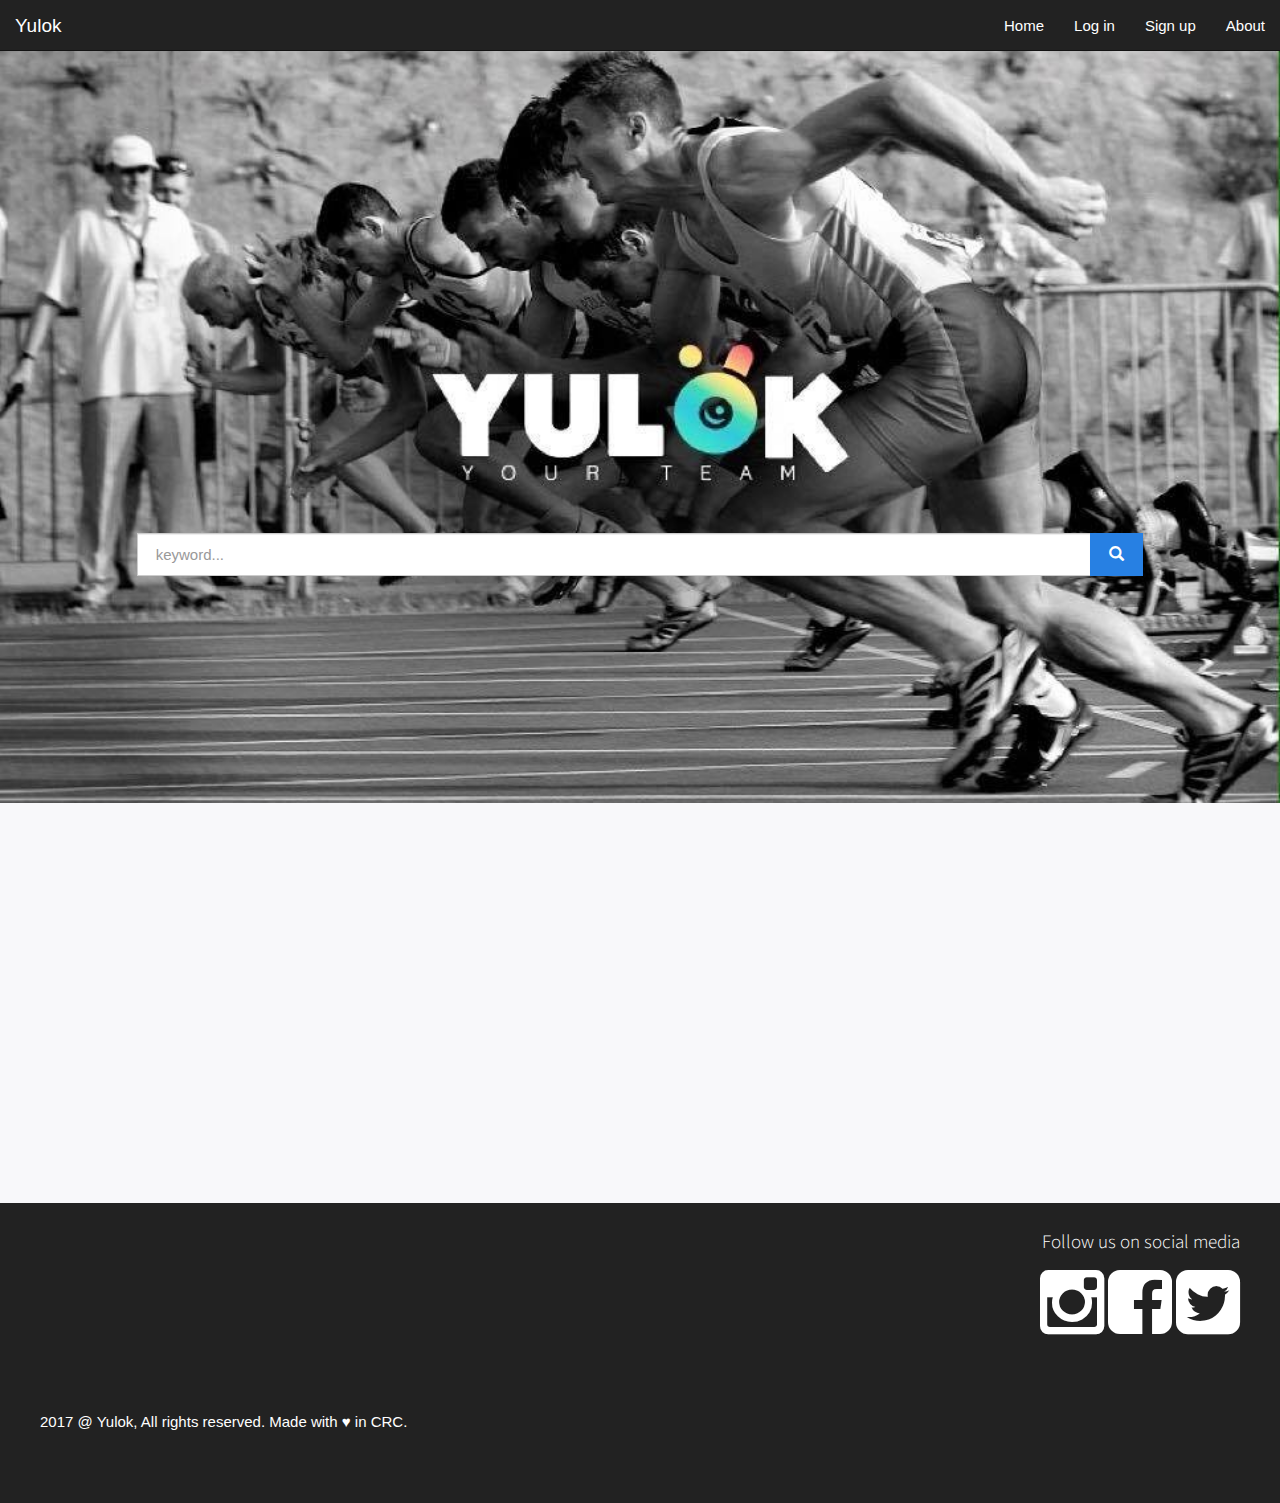
<file: index.html>
<!DOCTYPE html>
<html lang="en" ng-app = yulok>
    <head>
        <meta charset="utf-8"/>
        <meta http-equiv="X-UA-Compatible" content="IE=edge,chrome=1"/>
        <meta name="description" content="description here!">
        <meta name="apple-mobile-web-app-capable" content="yes"/>
        <meta name="viewport" content="width=device-width, initial-scale=1.0, maximum-scale=1, user-scalable=no">
        <title>Yulok</title>
        <!-- Start css dependences -->
        <script type="text/javascript" src="/presentation/libs/jquery/jquery-3.1.1.min.js"></script>
     
        <link rel="stylesheet" href="https://maxcdn.bootstrapcdn.com/font-awesome/4.3.0/css/font-awesome.min.css">
        <link rel="stylesheet" href="/presentation/styles/bootstrap/bootstrap.min.css">
        <link rel="stylesheet" href="/presentation/styles/bootstrap/bootstrap-timepicker.min.css">
        <link rel="stylesheet" href="/presentation/styles/font-awesome/font-awesome.min.css">
        <link rel="stylesheet" href="/presentation/styles/ui-notification/angular-ui-notification.min.css">
        <link rel="stylesheet" href="/presentation/styles/ngGallery/ngGallery.css">
        <link rel="stylesheet" href="/presentation/styles/app/styles.css">
        <!-- End css dependences -->

        <!-- Start Google properties -->
        <meta property="og:url" content="http://www.yulokcr.com">
        <meta property="og:title" content="Yulok">
        <meta property="og:description" content="Yulok your team">
        <meta property="og:site_name" content="Yulok">
        <!-- End Google properties -->

        <meta name="apple-mobile-web-app-title" content="Yulok">
        <meta name="application-name" content="Yulok">
        
        <!-- Start libs dependences -->  
        <script type="text/javascript" src="/presentation/libs/angular/angular.min.js"></script>
        <script type="text/javascript" src="/presentation/libs/bootstrap/bootstrap.min.js"></script>
        <script type="text/javascript" src="/presentation/libs/bootstrap/bootstrap-timepicker.min.js"></script>
        <script type="text/javascript" src="/presentation/libs/ui-bootstrap/ui-bootstrap-tpls-2.1.3.min.js"></script>
        <script type="text/javascript" src="/presentation/libs/ui-notification/angular-ui-notification.min.js"></script> 
        <script type="text/javascript" src="/presentation/libs/ui-router/angular-ui-router.min.js"></script>
        <script type="text/javascript" src="/presentation/libs/angular/angular-sanitize.js"></script>
        <!-- End libs dependences --> 
        
        <!-- Start routes dependences --> 
        <script type="text/javascript" src="/presentation/routes/configuration.js"></script>
        <!-- End routes dependences --> 

        <!-- Start constants dependences -->
        <script type="text/javascript" src="/presentation/constants/constants.js"></script>
        <!-- End constants dependences --> 

        <!-- Start services dependences --> 
        <script type="text/javascript" src="/presentation/services/notificationService.js"></script>
        <script type="text/javascript" src="/presentation/services/requestService.js"></script>
        <script type="text/javascript" src="/presentation/services/sessionService.js"></script>
        <script type="text/javascript" src="/presentation/services/shareTeamService.js"></script>
        <script type="text/javascript" src="/presentation/services/validationService.js"></script>
        <script type="text/javascript" src="/presentation/services/userService.js"></script>
        <script type="text/javascript" src="/presentation/services/teamService.js"></script>
        <!-- End services dependences --> 

        <!-- Start directives dependences --> 
        <script type="text/javascript" src="/presentation/components/team/directives/ngGallery.js"></script>
        <!-- End controllers dependences --> 

        <!-- Start controllers dependences --> 
        <script type="text/javascript" src="/presentation/components/layout/noLogged/controllers/noLoggedCtl.js"></script>
        <script type="text/javascript" src="/presentation/components/layout/logged/controllers/loggedCtl.js"></script>
        <script type="text/javascript" src="/presentation/components/home/controllers/homeCtl.js"></script>
        <script type="text/javascript" src="/presentation/components/login/controllers/loginCtl.js"></script>
        <script type="text/javascript" src="/presentation/components/signup/controllers/signupCtl.js"></script>
        <script type="text/javascript" src="/presentation/components/search/controllers/searchCtl.js"></script>
        <script type="text/javascript" src="/presentation/components/team/controllers/teamCtl.js"></script>
        <script type="text/javascript" src="/presentation/components/team/controllers/addTeamCtl.js"></script>
        <script type="text/javascript" src="/presentation/components/team/controllers/welcomeTeamCtl.js"></script>
        <!-- End controllers dependences --> 
  
        
    </head>
    <body>
        <br></br>
        <div ui-view>
            <!-- charged specified template here -->
        </div>
    </body>
</html>
</file>
<file: presentation/styles/ngGallery/ngGallery.css>
.ng-gallery {
  width: 100%;
  height: 100%;
  display: inline-block;
}

img.ng-thumb {
  height: 50px;
  float: left;
  display: block;
  cursor: pointer;
  margin: 2px 2px 0 0; 
}

.ng-overlay { 
  position: fixed;
  top: 0;
  left: 0;
  width: 100%;
  height: 100%;
  background: #000;
  opacity: 0.85;
  z-index: 9999;
}

.ng-gallery-content { 
  position: fixed;
  top: 0;
  left: 0;
  width: 100%;
  height: 100%;
  z-index: 10000;
  text-align: center;
}

.ng-gallery-content > a.close-popup {
  font-size: 42px;
  float: right;
  color: #fff;
  text-decoration: none;
  margin: 0 30px 0 0;
  cursor: pointer;
  position: absolute;
  top: 20px;
  right: 0;
}

.ng-gallery-content > a.nav-left, .ng-gallery-content > a.nav-right {
  color: #fff;
  text-decoration: none;
  font-size: 60px;
  cursor: pointer;
  outline: none;
}

.ng-gallery-content > a.nav-left {
  position: fixed;
  left: 30px;
  top: 50%;
  transform: translateY(-50%);
}

.ng-gallery-content > a.nav-right {
  position: fixed;
  right: 30px;
  top: 50%;
  transform: translateY(-50%);
}

.ng-gallery-content > img {
  height: auto;
  max-height: calc(100% - 150px);
  max-width: calc(100% - 100px);
  position: relative;
  display: block;
  margin: 0 auto 0 auto;
  top: 50%;
  transform: translateY(-50%);
  -webkit-transform: translateY(-50%);
  cursor: pointer;
}

.ng-gallery-content > img.effect {
  animation: fadeIn 0.5s;
}

@keyframes fadeIn {
    from { opacity: 0.3; }
      to { opacity: 1; }
}

.ng-gallery-content > span.info-text {
  color: #fff;
  display: inline-block;
  width: 100%;
  height: 20px;
  font-weight: bold;
  text-align: center;
  position: fixed;
  left: 0;
  right: 0;
  bottom: 100px;
}

.ng-gallery-content > .ng-thumbnails-wrapper {
  width: 400px;
  height: 70px;
  text-align: center;
  position: fixed;
  bottom: 20px;
  left: 0;
  right: 0;
  margin-left: auto;
  margin-right: auto;
  overflow-x: hidden;
}

.ng-gallery-content > .ng-thumbnails-wrapper > .ng-thumbnails {
  width: 4000px;
  height: 70px;
}

.ng-gallery-content > .ng-thumbnails-wrapper > .ng-thumbnails > div > img {
  width: auto;
  height: 70px;
  float: left;
  margin-right: 10px;
  cursor: pointer;
  opacity: 0.6;
}

.ng-gallery-content > .ng-thumbnails-wrapper > .ng-thumbnails > div > img:hover, 
.ng-gallery-content > .ng-thumbnails-wrapper > .ng-thumbnails > div > img.active {
  transition: opacity 0.25s ease;
  opacity: 1;
}

/* Loading - from http://loading.io */
uiload {
  display: inline-block;
  position: relative; 
}

uiload > div {
    position: relative; 
}

@-webkit-keyframes uil-ring-anim {
  0% {
    -ms-transform: rotate(0deg);
    -moz-transform: rotate(0deg);
    -webkit-transform: rotate(0deg);
    -o-transform: rotate(0deg);
    transform: rotate(0deg); 
  }

  100% {
    -ms-transform: rotate(360deg);
    -moz-transform: rotate(360deg);
    -webkit-transform: rotate(360deg);
    -o-transform: rotate(360deg);
    transform: rotate(360deg); 
  } 
}

@-moz-keyframes uil-ring-anim {
  0% {
    -ms-transform: rotate(0deg);
    -moz-transform: rotate(0deg);
    -webkit-transform: rotate(0deg);
    -o-transform: rotate(0deg);
    transform: rotate(0deg); 
  }

  100% {
    -ms-transform: rotate(360deg);
    -moz-transform: rotate(360deg);
    -webkit-transform: rotate(360deg);
    -o-transform: rotate(360deg);
    transform: rotate(360deg); 
    } 
}

@-ms-keyframes uil-ring-anim {
  0% {
    -ms-transform: rotate(0deg);
    -moz-transform: rotate(0deg);
    -webkit-transform: rotate(0deg);
    -o-transform: rotate(0deg);
    transform: rotate(0deg); 
  }

  100% {
    -ms-transform: rotate(360deg);
    -moz-transform: rotate(360deg);
    -webkit-transform: rotate(360deg);
    -o-transform: rotate(360deg);
    transform: rotate(360deg); 
  } 
}

@keyframes uil-ring-anim {
  0% {
    -ms-transform: rotate(0deg);
    -moz-transform: rotate(0deg);
    -webkit-transform: rotate(0deg);
    -o-transform: rotate(0deg);
    transform: rotate(0deg); 
  }

  100% {
    -ms-transform: rotate(360deg);
    -moz-transform: rotate(360deg);
    -webkit-transform: rotate(360deg);
    -o-transform: rotate(360deg);
    transform: rotate(360deg); 
  } 
}

.uil-ring-css {
  background: none;
  position: relative;
  top: 0;
  margin: 180px auto 0 auto;
  width: 100px;
  height: 100px; 
}

.uil-ring-css > div {
    position: absolute;
    display: block;
    width: 80px;
    height: 80px;
    top: 20px;
    left: 20px;
    border-radius: 40px;
    box-shadow: 0 6px 0 0 #fff;
    -ms-animation: uil-ring-anim 1s linear infinite;
    -moz-animation: uil-ring-anim 1s linear infinite;
    -webkit-animation: uil-ring-anim 1s linear infinite;
    -o-animation: uil-ring-anim 1s linear infinite;
    animation: uil-ring-anim 1s linear infinite; 
}
</file>
<file: presentation/styles/app/styles.css>
/*
 *Yulok app
 *By Carlos Fernandez Jimenez
 *App styles
 */

/* .Social div no-repeat fixed center*/


.headerContainer {
    background:url(/presentation/images/background.jpeg);
    background-repeat: no-repeat; 
    background-position: center;
    background-size:cover;
    background-color:#222222;
    background-position:absolute;
    padding-top:480px;
    width:100%;
    height:760px; 
    color:white;
}
.searchContainer {
    width:100%;
    min-height:350px;
}
.searchContainer .title {
    padding-top:40px;
    font-size:44px;
}
.searchContainer .body{
    padding-top:20px;
    padding-left: 24px;
    padding-right: 24px;
}
.searchContainer .thumbnail{
    border-top-style:solid;
    border-top-width:0.3em;
    border-top-color:#ff0039;
    background-color:rgb(248, 248, 250);
}

.searchContainer .thumbnail:hover{
    background-color: #222222;
    color:white;
}

.teamHeaderContainer {
    background:url(/Servidor/fotos/default_images/default.jpg);
    background-repeat:no-repeat; 
    background-position:center;
    background-size:cover;
    background-color:#222222;
    background-position:absolute;
    width:100%;
    height:350px; 
    font-size:72px;
    padding-top:270px;
}

.teamHeaderContainer .title {
    padding-bottom:0px;
    font-size:44px;
}
.panel-body {
    padding-top: 0;
    padding-bottom: 0;
    padding-left: 0;
    padding-right: 0;

}

.addTeamContainer {
    width:100%;
    min-height:400px; 
}
.addTeamContainer .title {
    font-size: 44px;
}
.addTeamContainer .body{
    padding-top: 40px;
    margin-left: 40px;
    margin-right: 40px;
}


.imagesContainer {
    background-color:rgb(248, 248, 250);
    padding-top:10px;
    width:100%;
}
.imagesContainer .imageContainer {
    display:block;
    width: 25%;
    float:left;
    background-size:cover;  
}
.imagesContainer .title {
    padding-bottom: 0px;
    font-size: 44px;
}
.imagesContainer .body{
    padding-top: 40px;
}
.videosContainer {
    padding-top:10px;
    width:100%; 
}
.videosContainer .videoContainer {
    display:block;
    width: 25%;
    float:left;
    background-size:cover;

}
.videosContainer .title {
    padding-bottom: 0px;
    font-size: 44px;
}
.videosContainer .body{
    padding-top: 40px;
}
.aboutTeamContainer {
    width:100%;
    height:400px; 
}
.aboutTeamContainer .title {
    padding-bottom: 0px;
    font-size: 44px;
}
.aboutTeamContainer .body{
    padding-top: 40px;
    margin-left: 40px;
    margin-right: 40px;
}
.contactContainer {
    background-color:rgb(248, 248, 250);
    width:100%;
    height:400px; 
  
}
.contactContainer .title {
    padding-bottom: 0px;
    font-size: 44px;
}
.contactContainer .body{
    padding-top: 40px;
    margin-left: 40px;
    margin-right: 40px;
}
.contactContainer .body span:hover{
    color:#2780e3;
}

.findContainer {
    width:100%;
    height:400px; 
  
}
.findContainer .title {
    padding-bottom: 0px;
    font-size: 44px;
}
.findContainer .body{
    padding-top: 40px;
    margin-left: 40px;
    margin-right: 40px;
}
.socialContainer {
    background-color:rgb(248, 248, 250);
    width:100%;
    height:400px; 
}

.footerContainer {
    color:white;
    background-color: #222222;
    width:100%;
    height:300px;   

} 
.footerContainer .social{
    padding-top: 20px;
    margin-right: 40px; 
    margin-left: 40px;
}
.footerContainer .social span:hover{
    color:#2780e3;
    border-radius: 8px;
    background-color:#2780e3; 
    border-style:solid;
    border-top-width: 1px ;
    border-top-color: #2780e3;
    border-bottom-width: 1px ;
    border-bottom-color: #2780e3;
    border-left-width: 5px ;
    border-left-color: #2780e3;
    border-right-width: 5px ;
    border-right-color: #2780e3;    
}
.footerContainer .copyright{
    padding-top:50px;
    margin-left:40px;
    margin-right:40px;
}

/* media query */
@media screen and (max-width: 500px) {
    .headerContainer {
        height:350px; 
        padding-top:200px;
    }
    .teamHeaderContainer {
        height:300px;  
    }
    .teamHeaderContainer {
        padding-top:220px;
    }
    .socialContainer {
        height:300px; 
    }
    .contactContainer {
        height:350px;
    }
    .findContainer {
        height:300px;  
    }
    
    

}





/* Nav bar styles section */
.navContainer {
    background-color:#111;
    top:0;
    width:100%;
    height:70px;
    min-width:100%;
    position:fixed;
}

.navContainer .menuButton {
    font-size:26px;
    cursor:pointer;
    color:#f1f1f1;
    font-weight:bold;
    position: relative;
    min-height:100%;
    top:20%;
    padding-right: 20px;
    float: right; 
}
.navContainer .menuTitle {
    font-size:30px;
    cursor:pointer;
    color:#f1f1f1;
    position: relative;
    min-height:100%;
    top:20%; 
    padding-left: 20px;
}

.navContainer .navMenu {
    font-size:18px;
    cursor:pointer;
    color:#f1f1f1;
    position: relative;
    min-height:100%;
     top:30%; 
    left:-20px;
    float:right; 
    text-decoration: none;
    
}

body {
    font-family: "Lato", sans-serif;
}

.sidenav {
    height: 100%;
    width: 0;
    position: fixed;
    z-index: 1;
    top: 0;
    left: 0;
    background-color: #111;
    overflow-x: hidden;
    transition: 0.5s;
    padding-top: 60px;
    text-align:center;
}

.sidenav a {
    padding: 8px 8px 8px 32px;
    text-decoration: none;
    font-size: 25px;
    color: #818181;
    display: block;
    transition: 0.3s

}

.sidenav a:hover{
    color: #f1f1f1;
}

.sidenav .menuTitle {
    font-size:48px;
    font-weight: bold;
    color: #f1f1f1;
}

.sidenav .menuUserTitle {
    font-size:34px;
}



.sidenav .closebtn {
    position: absolute;
    top: 0;
    right: 25px;
    font-size: 40px;
    margin-left: 50px;
}

@media screen and (max-height: 450px) {
  .sidenav {padding-top: 15px;}
  .sidenav a {font-size: 18px;}

  
}
/* Hide/show mobile menu button */
@media screen and (min-width: 411px) {
  .menuButton  { display: none; }
}
@media screen and (max-width: 410px) {
  .menuButton  { display: block; }
}
/* Hide/show navbar menu */
@media screen and (min-width: 411px) {
  .navMenu  { display: block; }
}
@media screen and (max-width: 410px) {
  .navMenu  { display: none; }
}
</file>
<file: presentation/styles/ui-notification/angular-ui-notification.min.css>
/**
 * angular-ui-notification - Angular.js service providing simple notifications using Bootstrap 3 styles with css transitions for animating
 * @author Alex_Crack
 * @version v0.1.0
 * @link https://github.com/alexcrack/angular-ui-notification
 * @license MIT
 */
.ui-notification{position:fixed;z-index:9999;width:300px;cursor:pointer;-webkit-transition:all ease .5s;-o-transition:all ease .5s;transition:all ease .5s;color:#fff;border-radius:0;background:#337ab7;box-shadow:5px 5px 10px rgba(0,0,0,.3)}.ui-notification.killed{-webkit-transition:opacity ease 1s;-o-transition:opacity ease 1s;transition:opacity ease 1s;opacity:0}.ui-notification>h3{font-size:14px;font-weight:700;display:block;margin:10px 10px 0;padding:0 0 5px;text-align:left;border-bottom:1px solid rgba(255,255,255,.3)}.ui-notification a{color:#fff}.ui-notification a:hover{text-decoration:underline}.ui-notification>.message{margin:10px}.ui-notification.warning{color:#fff;background:#f0ad4e}.ui-notification.error{color:#fff;background:#d9534f}.ui-notification.success{color:#fff;background:#5cb85c}.ui-notification.info{color:#fff;background:#5bc0de}.ui-notification:hover{opacity:.7}
</file>
